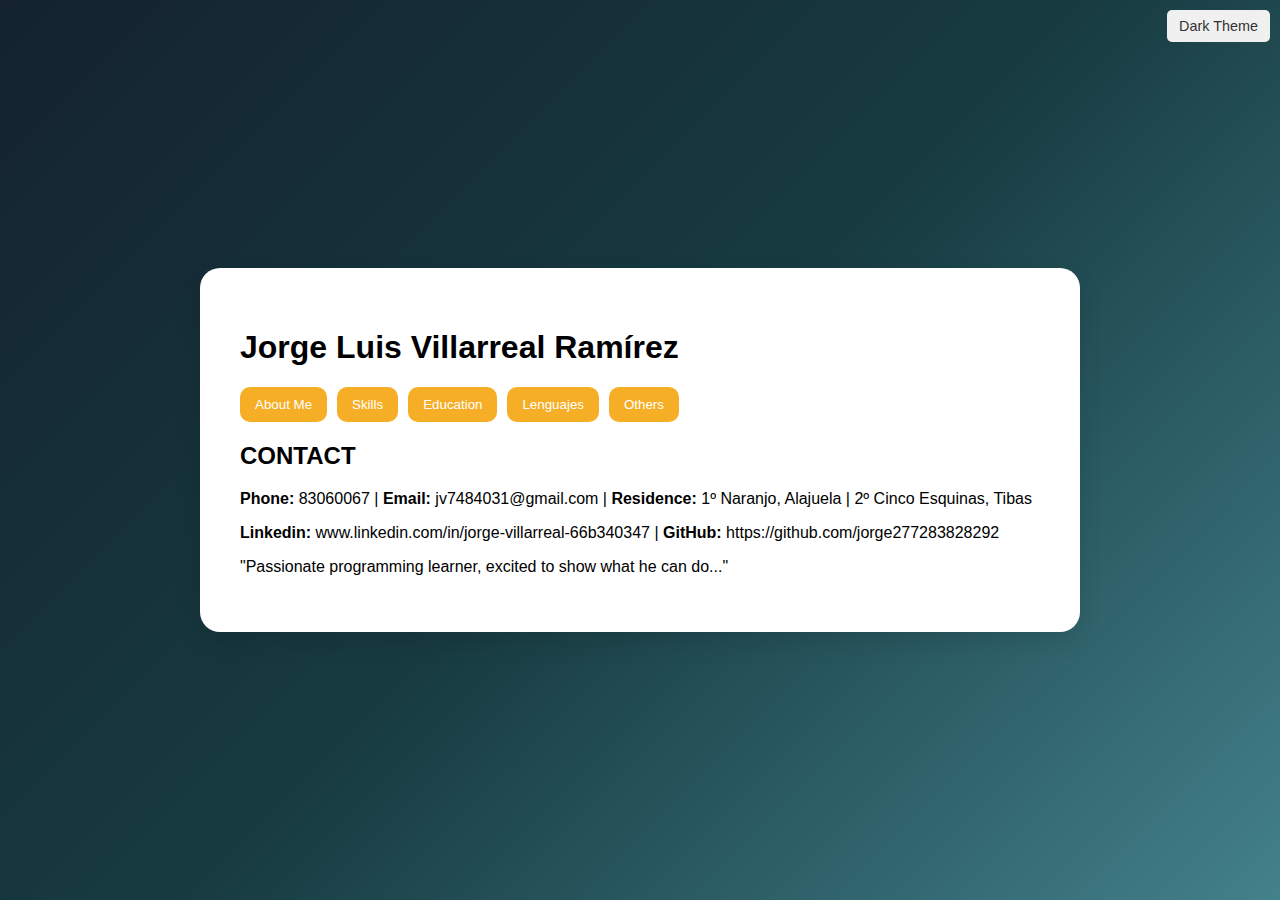
<file: index.html>
<!DOCTYPE html>
<html lang="es">
<head>
    <meta charset="UTF-8">
    <meta name="viewport" content="width=device-width, initial-scale=1, user-scalable=no">
    <title>CV WEB</title>
    <link rel="stylesheet" href="styles.css">
</head>
<body>
    <div class="controls">
        <button id="toggleDarkMode">Dark Theme</button>
    </div>
    <div class="main-container">
        <h1>Jorge Luis Villarreal Ramírez</h1>
        <nav>
            <a href="AboutMe/AboutMe.html"><button>About Me</button></a>
            <a href="KeySkills/KeySkills.html"><button>Skills</button></a>
            <a href="Education/Education.html"><button>Education</button></a>
            <a href="Lenguajes/Lenguajes.html"><button>Lenguajes</button></a>
            <a href="Otros/Others.html"><button>Others</button></a>
        </nav>
        <section id="info">
            <h2>CONTACT</h2>
            <p><b>Phone:</b> 83060067 | <b>Email:</b> jv7484031@gmail.com | <b>Residence:</b> 1º Naranjo, Alajuela | 2º Cinco Esquinas, Tibas</p>
            <p><b>Linkedin: </b>www.linkedin.com/in/jorge-villarreal-66b340347 | <b>GitHub: </b>https://github.com/jorge277283828292</p>
            <p>"Passionate programming learner, excited to show what he can do..."</p>
        </section>
    </div>
    <script src="script.js"></script>
</body>
</html>
</file>
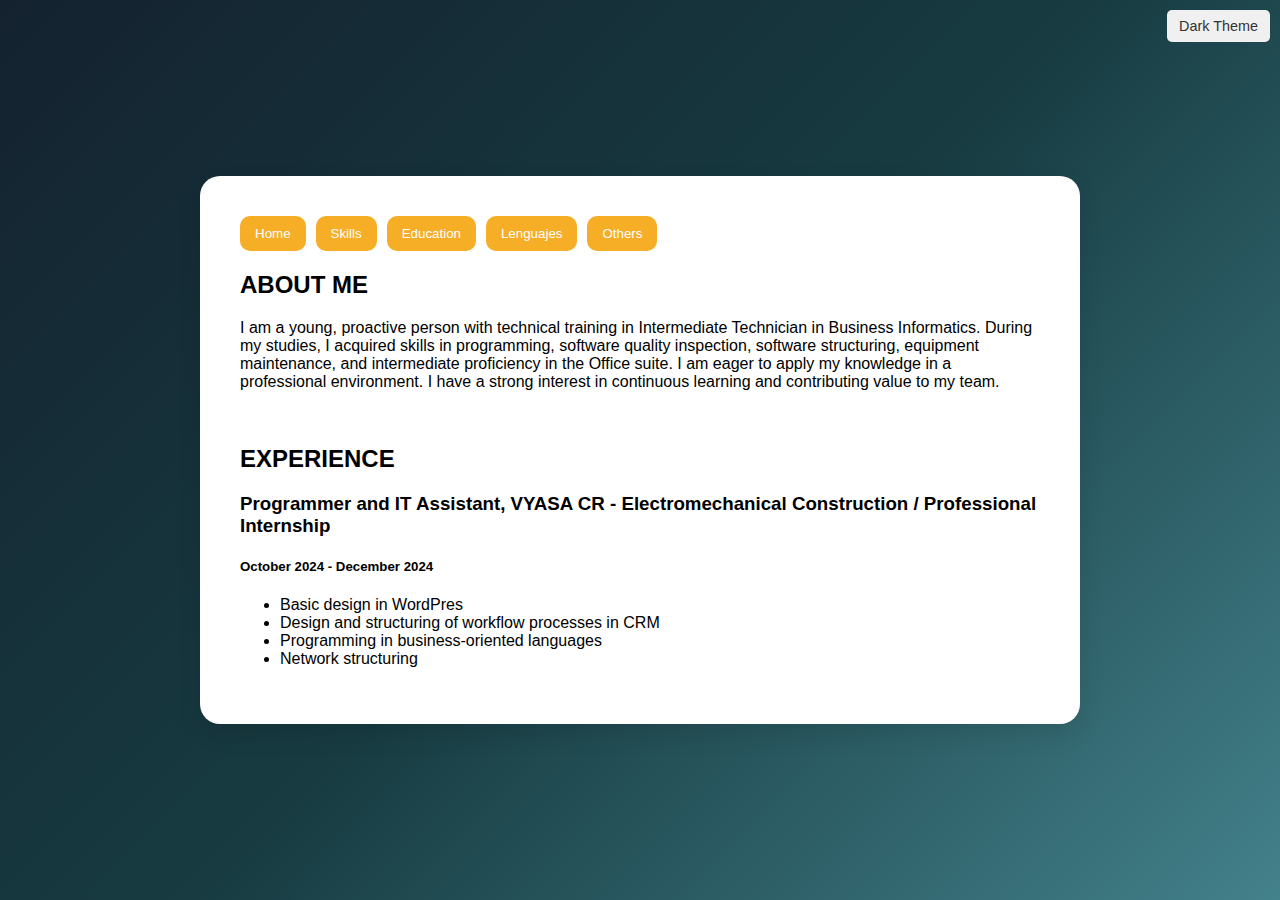
<file: AboutMe.html>
<!DOCTYPE html>
<html lang="en">
    <head>
        <title>ABOUT ME</title>
        <meta charset="UTF-8">
        <meta name="viewport" content="width=device-width, initial-scale=1">
        <link href="styles.css" rel="stylesheet">
    </head>
    <body>
    <div class="controls">
      <button id="toggleDarkMode">Dark Theme</button>
        </div>
        <div class="main-container">
          <nav>
            <a href="index.html"><button>Home</button></a>
            <a href="KeySkills.html"><button>Skills</button></a>
            <a href="Education.html"><button>Education</button></a>
            <a href="Lenguajes.html"><button>Lenguajes</button></a>
            <a href="Others.html"><button>Others</button></a>
        </nav>
          <section id="info">
            <h2>ABOUT ME</h2>
            <p>I am a young, proactive person with technical training in Intermediate Technician in
                Business Informatics. During my studies, I acquired skills in programming, software
                quality inspection, software structuring, equipment maintenance, and intermediate
                proficiency in the Office suite. I am eager to apply my knowledge in a professional
                environment. I have a strong interest in continuous learning and contributing value
                to my team.</p>
            <br>
            <h2>EXPERIENCE</h2>
            <h3>Programmer and IT Assistant, VYASA CR - Electromechanical Construction / Professional Internship</h3>
            <h5>October 2024 - December 2024</h5>
            <ul>
            <li>Basic design in WordPres</li>
            <li>Design and structuring of workflow processes in CRM</li> 
            <li>Programming in business-oriented languages</li>
            <li>Network structuring</li>
          </section>
        </div>
        <script src="script.js"></script>
      </body>
</html>
</file>
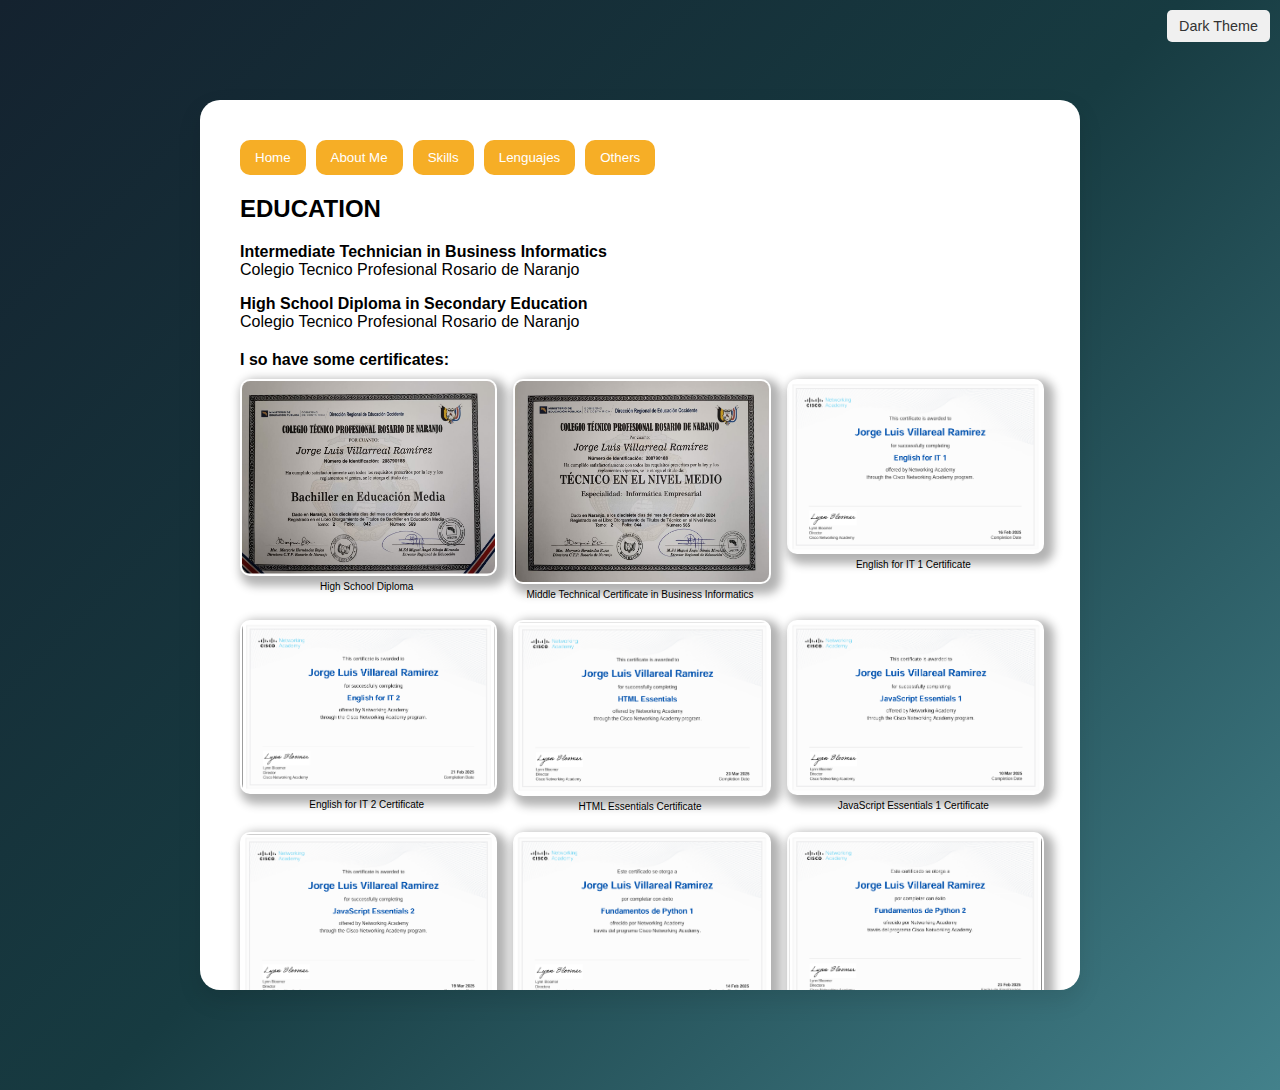
<file: Education.html>
<!DOCTYPE html>
<html lang="en">
<head>
  <title>EDUCATION</title>
  <meta charset="UTF-8">
  <meta name="viewport" content="width=device-width, initial-scale=1">
  <link href="styles.css" rel="stylesheet">
</head>
<body>
  <div class="controls">
    <button id="toggleDarkMode">Dark Theme</button>
      </div>
  <div class="main-container">
    <nav>
      <a href="index.html"><button>Home</button></a>
      <a href="AboutMe.html"><button>About Me</button></a>
      <a href="KeySkills.html"><button>Skills</button></a>
      <a href="Lenguajes.html"><button>Lenguajes</button></a>
      <a href="Others.html"><button>Others</button></a>
    </nav>
      <div class="container">
        <h2>EDUCATION</h2>
        <p><b>Intermediate Technician in Business Informatics</b><br>
          Colegio Tecnico Profesional Rosario de Naranjo</p>
        <p><b>High School Diploma in Secondary Education</b><br>
          Colegio Tecnico Profesional Rosario de Naranjo</p>
      </div>
    <p id="texto">I so have some certificates: </p>
    <div class="certificates-grid">
        <figure>
        <img src="Img Certificados\BACHILLER .png" alt="Bachiller" title="Bachiller">
        <figcaption>High School Diploma</figcaption>
    </figure>
    <figure>
        <img src="Img Certificados\TECNICO_MEDIO.png" alt="Tecnico" title="Tecnico">
        <figcaption>Middle Technical Certificate in Business Informatics</figcaption>
    </figure>
    <figure>
        <img src="Img Certificados\ENGLISH IT 1 CISCO.png" alt="Ingles" title="Ingles">
        <figcaption>English for IT 1 Certificate</figcaption>
    </figure>
    <figure>
        <img src="Img Certificados\ENGLISH IT 2 CISCO.png" alt="Ingles" title="Ingles">
        <figcaption>English for IT 2 Certificate</figcaption>
    </figure>
    <figure>
        <img src="Img Certificados\HTML CISCO.png" alt="HTML" title="HTML">
        <figcaption>HTML Essentials Certificate</figcaption>
    </figure>
    <figure>
        <img src="Img Certificados\JS 1 CISCO.png" alt="JS" title="JS">
        <figcaption>JavaScript Essentials 1 Certificate</figcaption>
    </figure>
    <figure>
        <img src="Img Certificados\JS 2 CISCO.png" alt="JS" title="JS">
        <figcaption>JavaScript Essentials 2 Certificate</figcaption>
    </figure>
    <figure>
        <img src="Img Certificados/PYTHON 1 CISCO.png" alt="Python" title="Python">
        <figcaption>Python Fundamentals 1 Certificate</figcaption>
    </figure>
    <figure>
        <img src="Img Certificados\PYTHON 2 CISCO.png" alt="Python" title="Python">
        <figcaption>Python Fundamentals 2 Certificate</figcaption>
    </figure>
    </div>
    <p>I also have some other certificates on different platforms:</p>
      <ul>
          <li>Basic Libre Office Calc Course - National Technical University</li>
          <li>Basic Libre Office Writer Course - National Technical University</li>
          <li>Introduction to Cisco Packet Tracer Exam - CISCO Networking Academy</li>
          <li>Introduction to Cybersecurity - CISCO Networking Academy</li>
          <li>Wordpress Course - ClasesFlix</li>
          <li>Participation in Robotics Olympics - WRO</li>
          <li>AI for Beginners - HP</li>
          <li>Google ADS - Google</li>
          <li>CSS Essential - Linkedin Learning</li>
          <li>CSS Advanced - Linkedin Learning</li>
          <li>CSS Responsive Web Design - Linkedin Learning</li>
          <li>CSS Responsive Web Design: Images - Linkedin Learning</li>
          <li>HTML Essential - Linkedin Learning</li>
          <li>HTML Advanced - Linkedin Learning</li>
          <li>Essential HTML and CSS Integration - Linkedin Learning</li>
          <li>Develop your productivity skills with generative AI with Microsoft and LinkedIn Develop your productivity skills with generative AI with Microsoft and Linkedin</li>
          <li>Python Essential - Linkedin Learning</li>
          <li>Intermediate English - Puntarenas Republic Library</li>
      </ul>
  </div>
  <script src="script.js"></script>
</body>
</html>
</file>
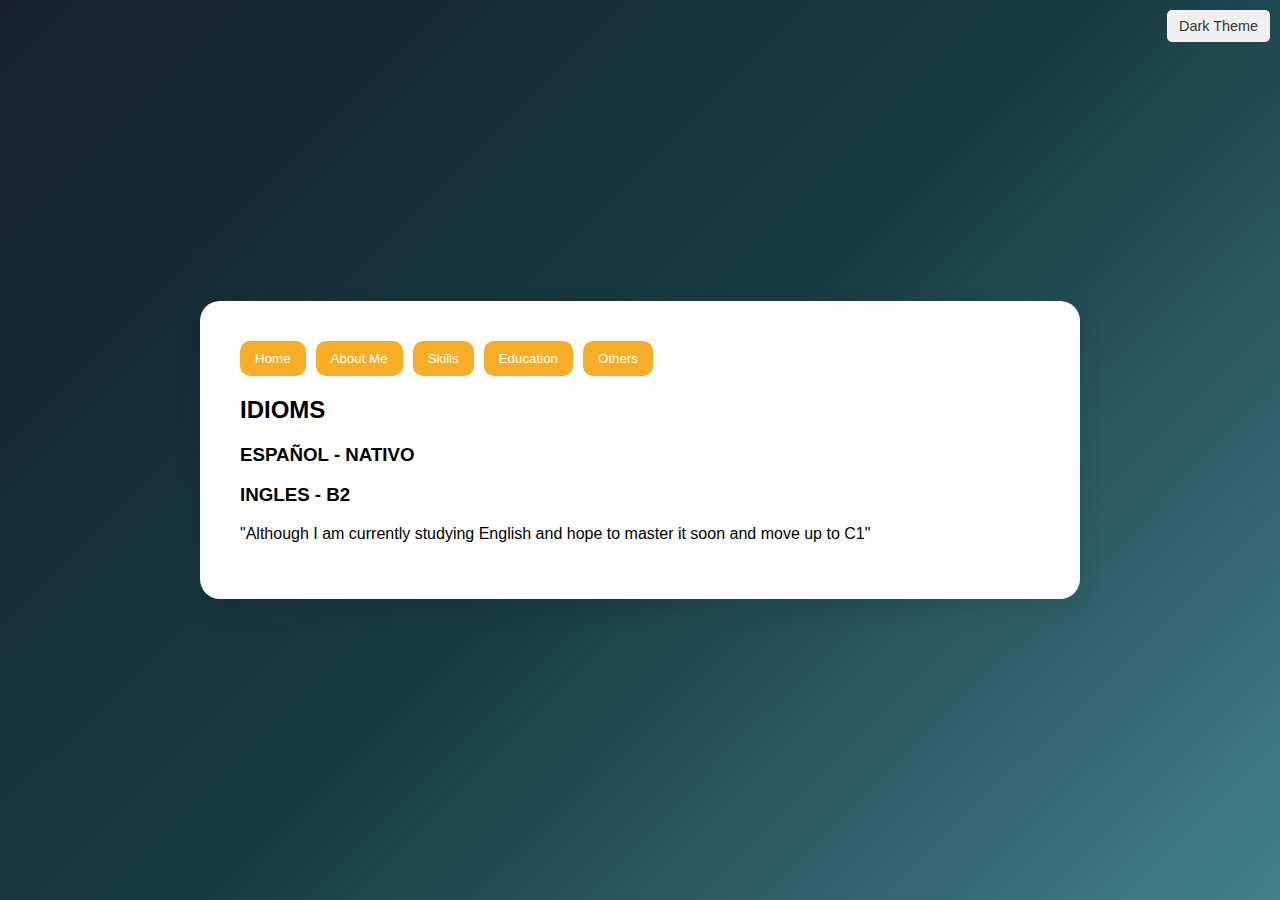
<file: Lenguajes.html>
<!DOCTYPE html>
<html lang="en">
<head>
    <meta charset="UTF-8">
    <meta name="viewport" content="width=device-width, initial-scale=1.0">
    <link href="styles.css" rel="stylesheet">
    <title>Idioms</title>
</head>
<body>
  <div class="controls">
        <button id="toggleDarkMode">Dark Theme</button>
    </div>
    <div class="main-container">
      <nav>
        <a href="index.html"><button>Home</button></a>
        <a href="AboutMe.html"><button>About Me</button></a>
        <a href="KeySkills.html"><button>Skills</button></a>
        <a href="Education.html"><button>Education</button></a>
        <a href="Others.html"><button>Others</button></a>
    </nav>
      <section id="info">
        <h2>IDIOMS</h2>
        <h3>ESPAÑOL - NATIVO</h3>
        <h3>INGLES - B2</h3>
        <p>"Although I am currently studying English and hope to master it soon and move up to C1"</p>
      </section>
    </div>
    <script src="script.js"></script>
  </body>
</html>
</file>
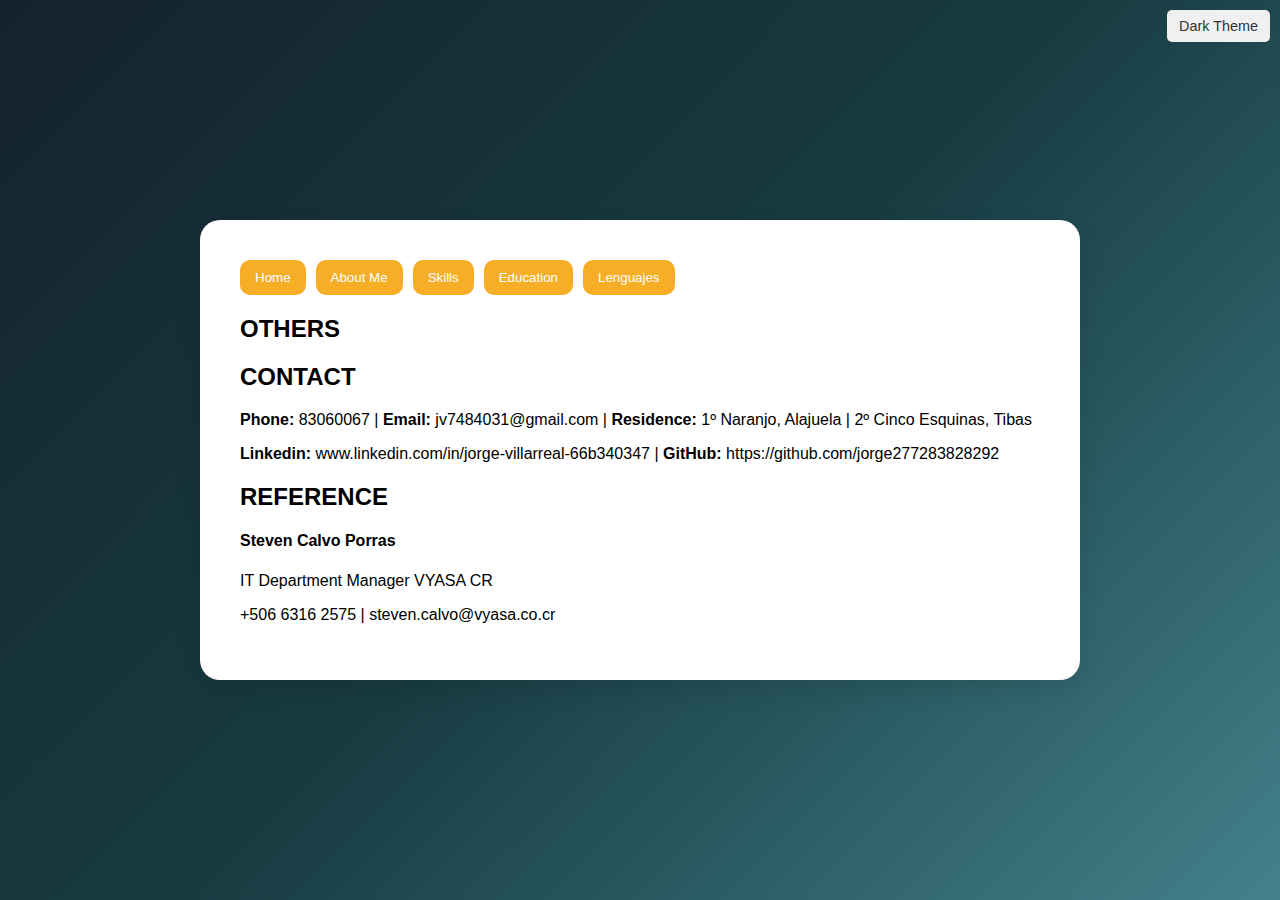
<file: Others.html>
<!DOCTYPE html>
<html lang="en">
<head>
    <meta charset="UTF-8">
    <meta name="viewport" content="width=device-width, initial-scale=1.0">
    <link href="styles.css" rel="stylesheet">
    <title>Others</title>

</head>
<body>
  <div class="controls">
        <button id="toggleDarkMode">Dark Theme</button>
    </div>
    <div class="main-container">
      <nav>
        <a href="index.html"><button>Home</button></a>
        <a href="AboutMe.html"><button>About Me</button></a>
        <a href="KeySkills.html"><button>Skills</button></a>
        <a href="Education.html"><button>Education</button></a>
        <a href="Lenguajes.html"><button>Lenguajes</button></a>
    </nav>
      <section id="info">
        <h2>OTHERS</h2>
        <h2>CONTACT</h2>
      <p><b>Phone:</b> 83060067 | <b>Email:</b> jv7484031@gmail.com | <b>Residence:</b> 1º Naranjo, Alajuela | 2º Cinco Esquinas, Tibas</p>
      <p><b>Linkedin: </b>www.linkedin.com/in/jorge-villarreal-66b340347 | <b>GitHub: </b>https://github.com/jorge277283828292</p>
      <h2>REFERENCE</h2>
      <h4>Steven Calvo Porras</h4>
      <p>IT Department Manager VYASA CR </p>
      <p>+506 6316 2575 | steven.calvo@vyasa.co.cr</p>
      </section>
    </div>
    <script src="script.js"></script>
  </body>
</html>
</file>
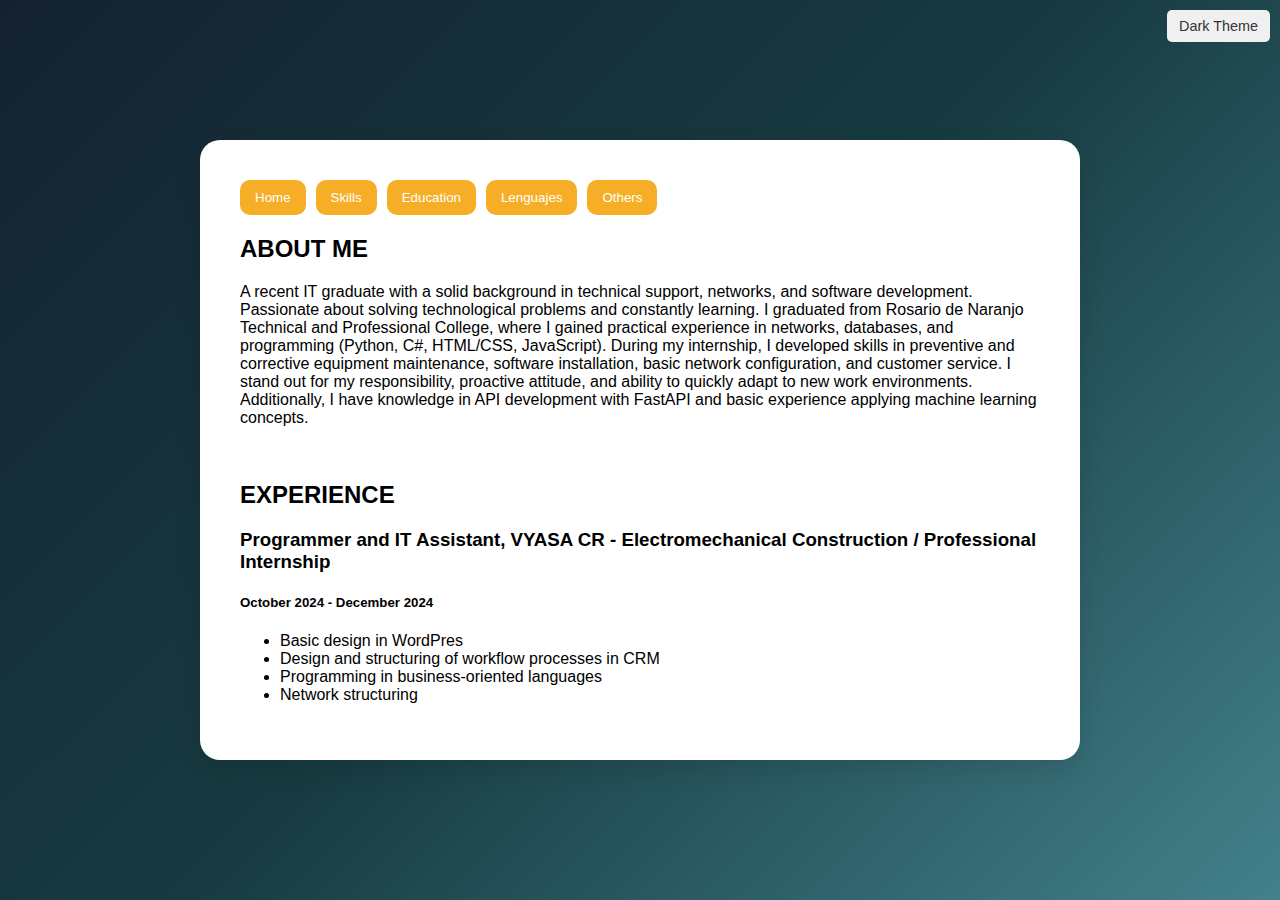
<file: AboutMe/AboutMe.html>
<!DOCTYPE html>
<html lang="en">
    <head>
        <title>ABOUT ME</title>
        <meta charset="UTF-8">
        <meta name="viewport" content="width=device-width, initial-scale=1">
        <link href="../styles.css" rel="stylesheet">
    </head>
    <body>
    <div class="controls">
      <button id="toggleDarkMode">Dark Theme</button>
        </div>
        <div class="main-container">
          <nav>
            <a href="../index.html"><button>Home</button></a>
            <a href="../KeySkills/KeySkills.html"><button>Skills</button></a>
            <a href="../Education/Education.html"><button>Education</button></a>
            <a href="../Lenguajes/Lenguajes.html"><button>Lenguajes</button></a>
            <a href="../Otros/Others.html"><button>Others</button></a>
        </nav>
          <section id="info">
            <h2>ABOUT ME</h2>
            <p>A recent IT graduate with a solid background in technical support, networks, and software development. Passionate about solving technological problems and constantly learning. I graduated from Rosario de Naranjo Technical and Professional College, where I gained practical experience in networks, databases, and programming (Python, C#, HTML/CSS, JavaScript).
              During my internship, I developed skills in preventive and corrective equipment maintenance, software installation, basic network configuration, and customer service. I stand out for my responsibility, proactive attitude, and ability to quickly adapt to new work environments.
              Additionally, I have knowledge in API development with FastAPI and basic experience applying machine learning concepts.</p>
            <br>
            <h2>EXPERIENCE</h2>
            <h3>Programmer and IT Assistant, VYASA CR - Electromechanical Construction / Professional Internship</h3>
            <h5>October 2024 - December 2024</h5>
            <ul>
            <li>Basic design in WordPres</li>
            <li>Design and structuring of workflow processes in CRM</li> 
            <li>Programming in business-oriented languages</li>
            <li>Network structuring</li>
          </section>
        </div>
        <script src="../script.js"></script>
      </body>
</html>
</file>
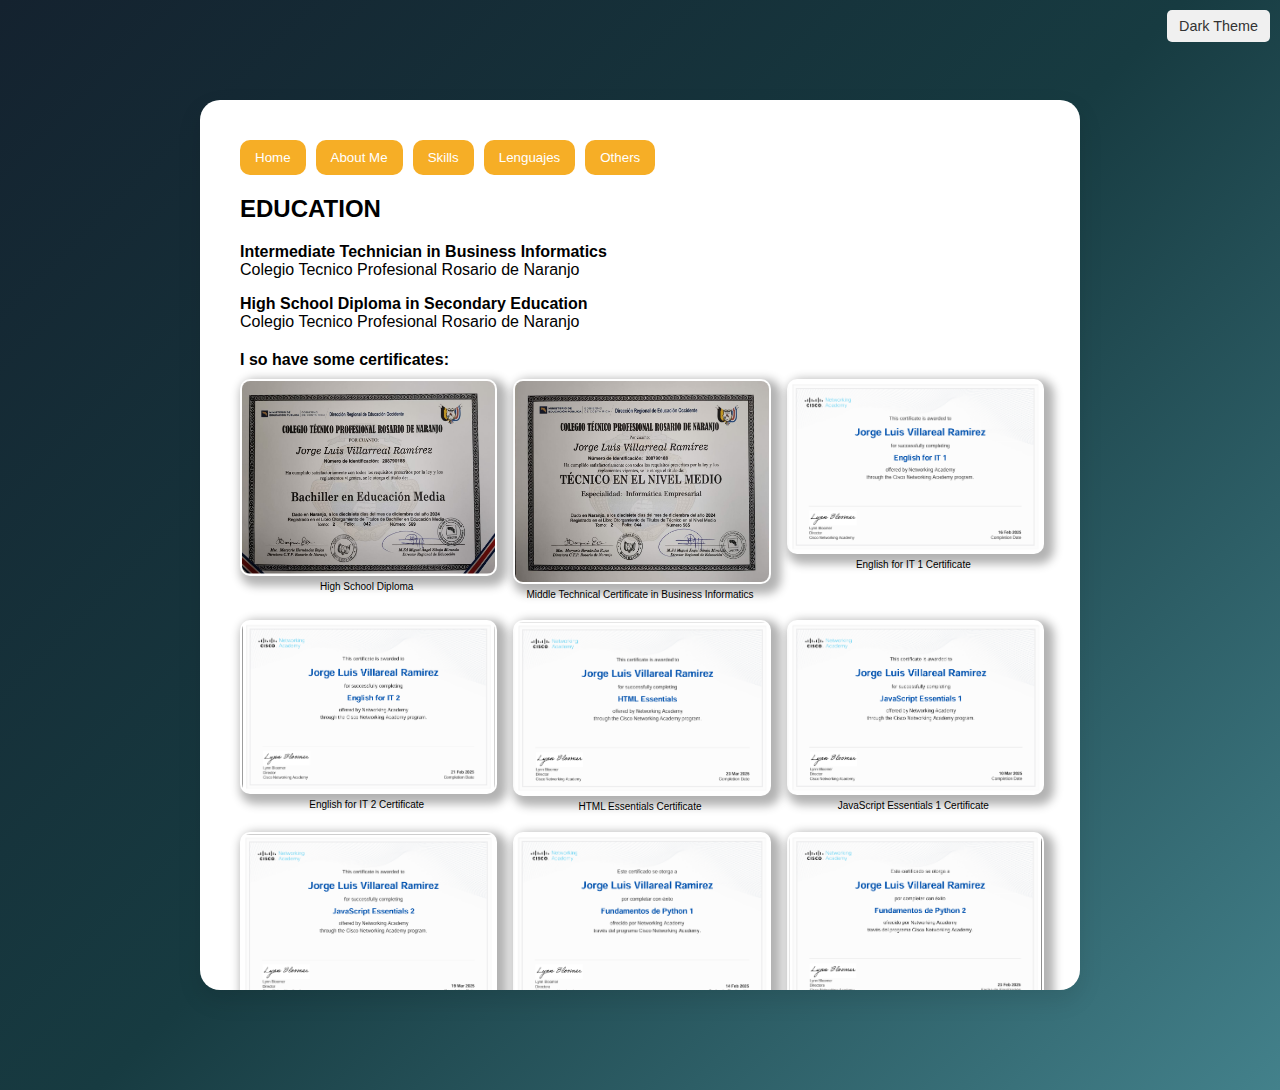
<file: Education/Education.html>
<!DOCTYPE html>
<html lang="en">
<head>
  <title>EDUCATION</title>
  <meta charset="UTF-8">
  <meta name="viewport" content="width=device-width, initial-scale=1">
  <link href="../styles.css" rel="stylesheet">
</head>
<body>
  <div class="controls">
    <button id="toggleDarkMode">Dark Theme</button>
      </div>
  <div class="main-container">
    <nav>
      <a href="../index.html"><button>Home</button></a>
      <a href="../AboutMe/AboutMe.html"><button>About Me</button></a>
      <a href="../KeySkills/KeySkills.html"><button>Skills</button></a>
      <a href="../Lenguajes/Lenguajes.html"><button>Lenguajes</button></a>
      <a href="../Otros/Others.html"><button>Others</button></a>
    </nav>
      <div class="container">
        <h2>EDUCATION</h2>
        <p><b>Intermediate Technician in Business Informatics</b><br>
          Colegio Tecnico Profesional Rosario de Naranjo</p>
        <p><b>High School Diploma in Secondary Education</b><br>
          Colegio Tecnico Profesional Rosario de Naranjo</p>
      </div>
    <p id="texto">I so have some certificates: </p>
    <div class="certificates-grid">
        <figure>
        <img src="../Img Certificados/BACHILLER .png" alt="Bachiller" title="Bachiller">
        <figcaption>High School Diploma</figcaption>
    </figure>
    <figure>
        <img src="../Img Certificados/TECNICO_MEDIO.png" alt="Tecnico" title="Tecnico">
        <figcaption>Middle Technical Certificate in Business Informatics</figcaption>
    </figure>
    <figure>
        <img src="../Img Certificados/ENGLISH IT 1 CISCO.png" alt="Ingles" title="Ingles">
        <figcaption>English for IT 1 Certificate</figcaption>
    </figure>
    <figure>
        <img src="../Img Certificados/ENGLISH IT 2 CISCO.png" alt="Ingles" title="Ingles">
        <figcaption>English for IT 2 Certificate</figcaption>
    </figure>
    <figure>
        <img src="../Img Certificados/HTML CISCO.png" alt="HTML" title="HTML">
        <figcaption>HTML Essentials Certificate</figcaption>
    </figure>
    <figure>
        <img src="../Img Certificados/JS 1 CISCO.png" alt="JS" title="JS">
        <figcaption>JavaScript Essentials 1 Certificate</figcaption>
    </figure>
    <figure>
        <img src="../Img Certificados/JS 2 CISCO.png" alt="JS" title="JS">
        <figcaption>JavaScript Essentials 2 Certificate</figcaption>
    </figure>
    <figure>
        <img src="../Img Certificados/PYTHON 1 CISCO.png" alt="Python" title="Python">
        <figcaption>Python Fundamentals 1 Certificate</figcaption>
    </figure>
    <figure>
        <img src="../Img Certificados/PYTHON 2 CISCO.png" alt="Python" title="Python">
        <figcaption>Python Fundamentals 2 Certificate</figcaption>
    </figure>
    </div>
    <p>I also have some other certificates on different platforms:</p>
      <ul>
          <li>Basic Libre Office Calc Course - National Technical University</li>
          <li>Basic Libre Office Writer Course - National Technical University</li>
          <li>Introduction to Cisco Packet Tracer Exam - CISCO Networking Academy</li>
          <li>Introduction to Cybersecurity - CISCO Networking Academy</li>
          <li>Wordpress Course - ClasesFlix</li>
          <li>Participation in Robotics Olympics - WRO</li>
          <li>AI for Beginners - HP</li>
          <li>Google ADS - Google</li>
          <li>CSS Essential - Linkedin Learning</li>
          <li>CSS Advanced - Linkedin Learning</li>
          <li>CSS Responsive Web Design - Linkedin Learning</li>
          <li>CSS Responsive Web Design: Images - Linkedin Learning</li>
          <li>HTML Essential - Linkedin Learning</li>
          <li>HTML Advanced - Linkedin Learning</li>
          <li>Essential HTML and CSS Integration - Linkedin Learning</li>
          <li>Develop your productivity skills with generative AI with Microsoft and LinkedIn Develop your productivity skills with generative AI with Microsoft and Linkedin</li>
          <li>Python Essential - Linkedin Learning</li>
          <li>Intermediate English - Puntarenas Republic Library</li>
          <li>Scientific Computing With Python - FreeCodeCamp</li>
  </div>
  <script src="../script.js"></script>
</body>
</html>
</file>
<file: styles.css>
body {
    margin: 0;
    padding: 0;
    background: linear-gradient(135deg, #14222F, #173B41, #43818B);
    display: flex;
    justify-content: center;
    align-items: center;
    min-height: 100vh;
    font-family: sans-serif;
}

.controls {
    position: absolute;
    top: 10px;
    right: 10px;
    display: flex;
    gap: 10px;
    z-index: 100;
}

.controls button {
    padding: 8px 12px;
    font-size: 0.9em;
    border: none;
    border-radius: 5px;
    background-color: #f0f0f0;
    color: #333;
    cursor: pointer;
    transition: background-color 0.3s ease;
}

.controls button:hover {
    background-color: #ddd;
}

.main-container {
    background: white;
    padding: 40px;
    border-radius: 20px;
    box-shadow: 0 10px 25px rgba(0, 0, 0, 0.1);
    max-width: 800px;
    width: 90%;
    overflow-y: auto;
    max-height: 90vh;
    margin-top: 100px;
    margin-bottom: 100px;
}

nav {
    display: flex;
    gap: 10px;
    margin-bottom: 20px;
}

nav button {
    padding: 10px 15px;
    border: none;
    border-radius: 10px;
    background: #F6AE26;
    color: white;
    cursor: pointer;
    transition: background 0.3s;
}

nav button:hover {
    background: #ECCEAC;
}

.container {
    margin-bottom: 20px;
}

.certificates-grid {
    display: grid;
    grid-template-columns: repeat(auto-fit, minmax(200px, 1fr));
    gap: 20px;
}

.certificates-grid figure {
    margin: 0;
}

.certificates-grid img {
    width: 100%;
    height: auto;
    box-shadow: 5px 5px 10px 5px #0000004d;
    margin-bottom: 5px;
    padding: 2px;
    border-radius: 10px;
    display: block;
}

.certificates-grid figcaption {
    font-size: 10px;
    text-align: center;
}

#texto {
    margin-bottom: 10px;
    font-weight: bold;
}

body.dark-mode {
    background: #282828; 
    color: #f0f0f0; 
}

body.dark-mode .main-container {
    background-color: #141414; 
    box-shadow: 0 10px 25px rgba(0, 0, 0, 0.7); 
}

body.dark-mode nav button,
body.dark-mode .controls button {
    background-color: #230046; 
    color: #eee; 
}

body.dark-mode nav button:hover,
body.dark-mode .controls button:hover {
    background-color: #320064; 
}

body.dark-mode #info b {
    color: #ddd; 
}

.skills-grid {
    display: flex;
    flex-wrap: wrap;
    gap: 20px;
    justify-content: center;
    align-items: center;
    margin-top: 20px;
    margin-bottom: 30px;
}

.skills-grid img {
    width: 60px;
    height: 60px;
    padding: 8px;
    border-radius: 15px;
    background-color: #1a1a1a;
    transition: transform 0.3s ease;
}
</file>
